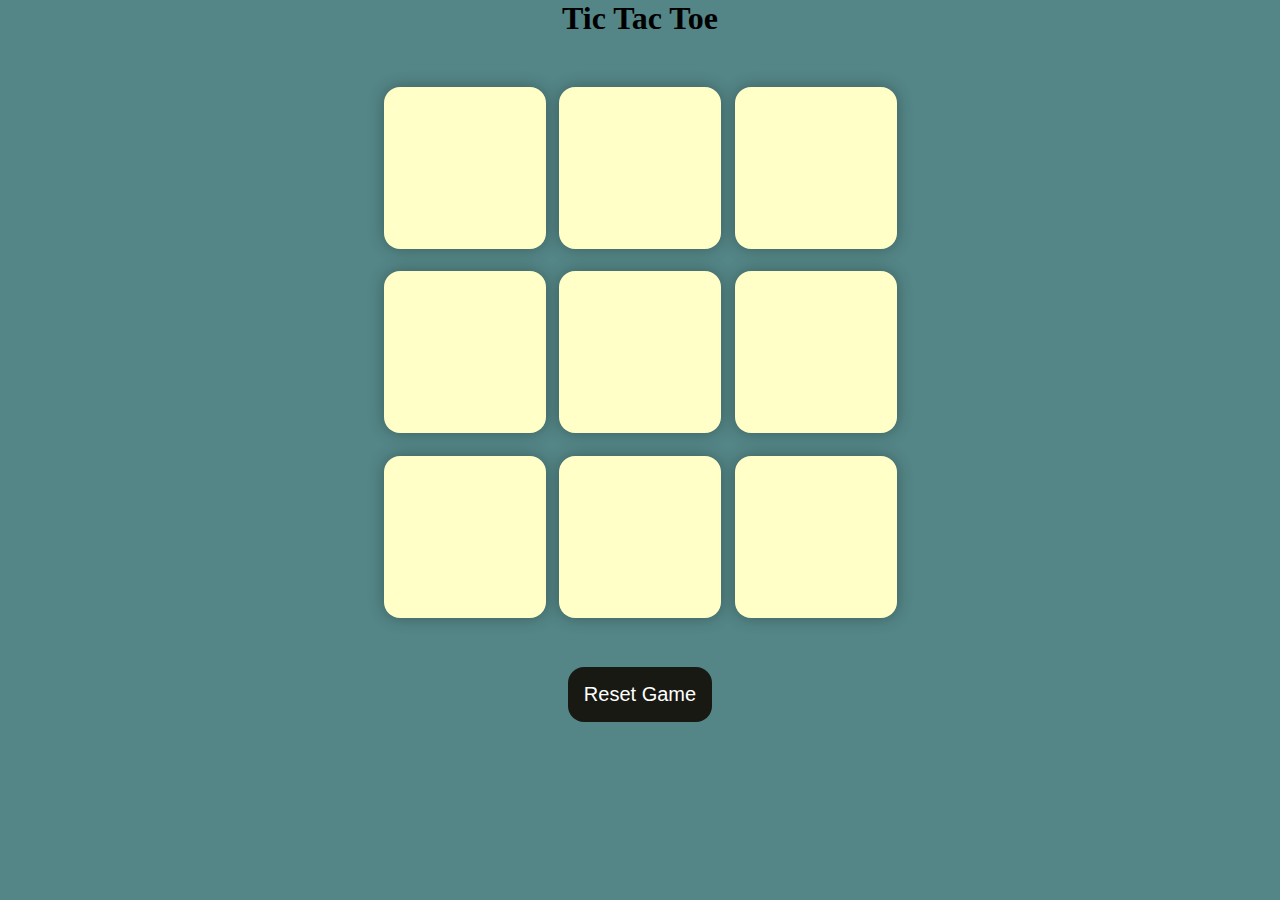
<file: project 1/index.html>
<!DOCTYPE html>
<html lang="en">
  <head>
    <meta charset="UTF-8" />
    <meta name="viewport" content="width=device-width, initial-scale=1.0" />
    <title>Tic-Tac-Toe Game</title>
    <link rel="stylesheet" href="style.css" />
  </head>
  <body>
    <div class="msg-container hide">
      <p id="msg">Winner</p>
      <button id="new-btn">New Game</button>
    </div>
    <main>
      <h1>Tic Tac Toe</h1>
      <div class="container">
        <div class="game">
          <button class="box"></button>
          <button class="box"></button>
          <button class="box"></button>
          <button class="box"></button>
          <button class="box"></button>
          <button class="box"></button>
          <button class="box"></button>
          <button class="box"></button>
          <button class="box"></button>
        </div>
      </div>
      <button id="reset-btn">Reset Game</button>
    </main>
    <script src="script.js"></script>
  </body>
</html>
</file>
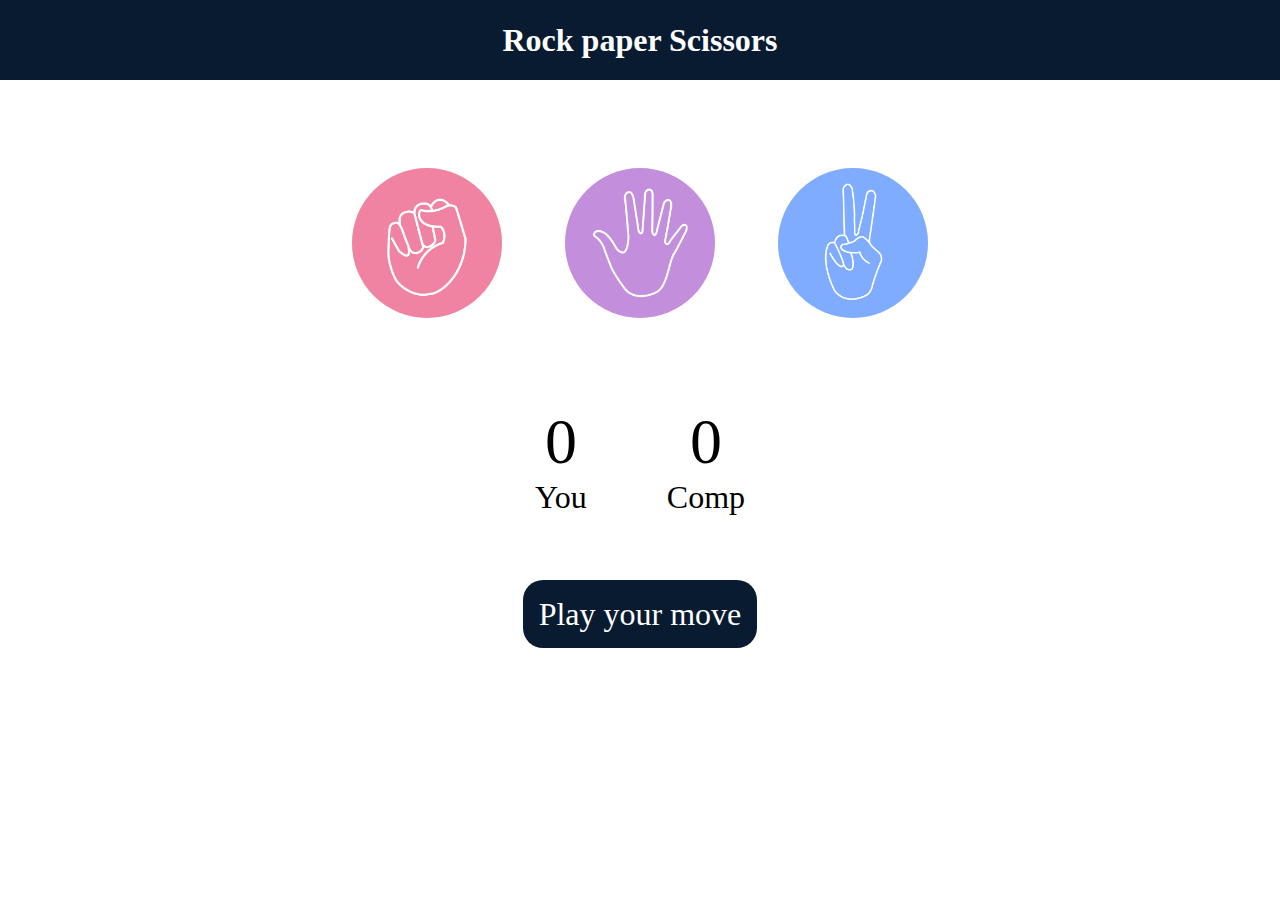
<file: project 2/index.html>
<!DOCTYPE html>
<html lang="en">

<head>
    <meta charset="UTF-8">
    <meta name="viewport" content="width=device-width, initial-scale=1.0">
    <title>Rock paper scissor game</title>
    <link rel="stylesheet" href="style.css">
</head>

<body>
    <h1>Rock paper Scissors</h1>
    <div class="choices">
        <div class="choice" id="rock">
            <img src="rock.png">
        </div>
        <div class="choice" id="paper">
            <img src="paper.png">
        </div>
        <div class="choice" id="scissors">
            <img src="scissors.png">
        </div>
    </div>

    <div class="score-board">
        <div class="score">
            <p id="user-score">0</p>
            <p>You</p>
        </div>
        <div class="score">
            <p id="comp-score">0</p>
            <p>Comp</p>
        </div>
    </div>

    <div class="msg-container">
        <p id="msg">Play your move</p>
    </div>
    <script src="script.js"></script>
</body>

</html>
</file>
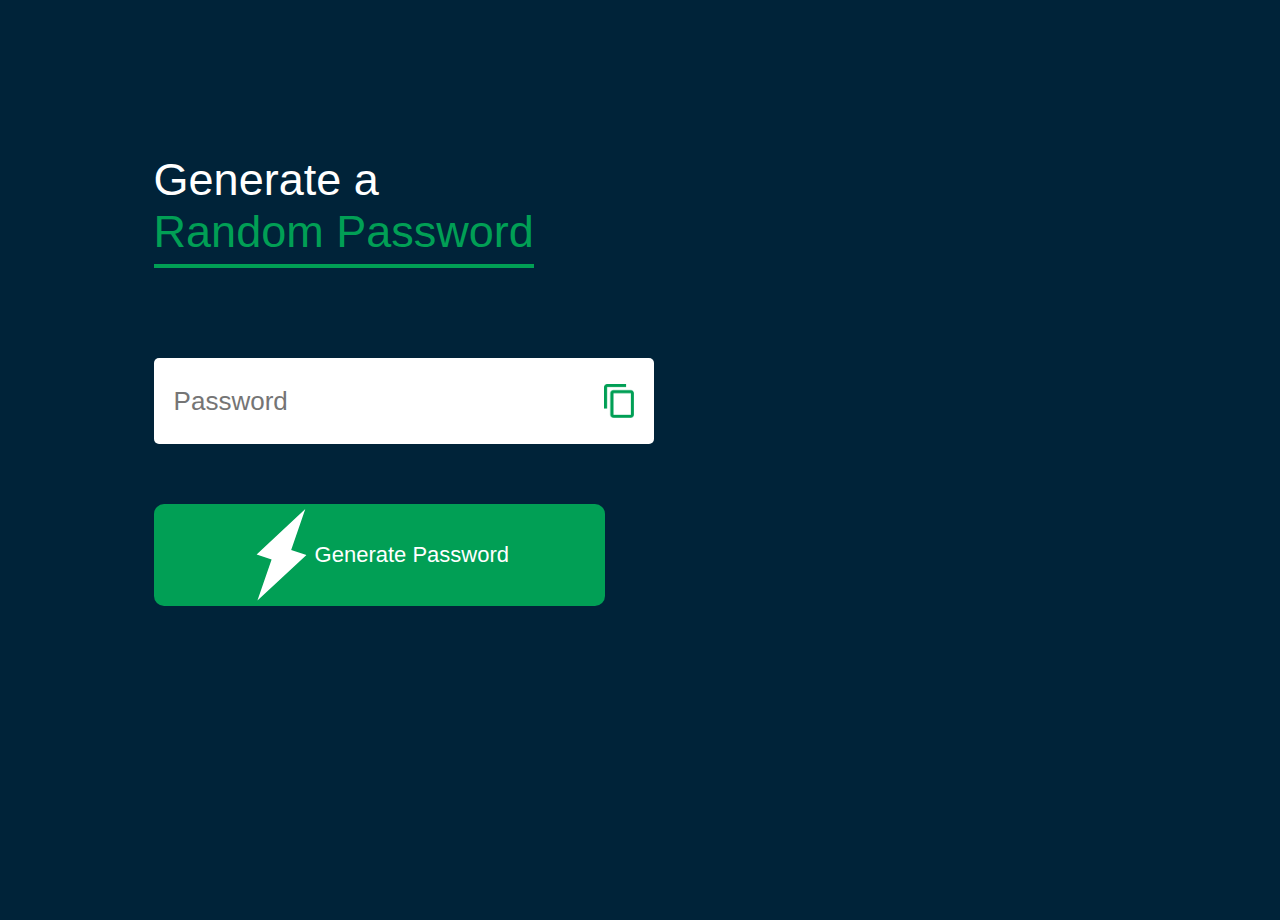
<file: project 3/index.html>
<!DOCTYPE html>
<html lang="en">
<head>
    <meta charset="UTF-8">
    <meta name="viewport" content="width=device-width, initial-scale=1.0">
    <title>Document</title>
    <link rel="stylesheet" href="style.css">
</head>
<body>
    <div class="container">
        <h1>Generate a <br><span>Random Password</span></h1>
        <div class="display">
            <input type="text" id="Password" placeholder="Password">
            <img src="images/copy.png" >
        </div>
        <button onclick="createPassword()"><img src="images/generate.png" >Generate Password</button>
    </div>
    <script>
        const passwordBox = document.getElementById("Password");
const lenght = 12;
const upperCase = "ABCDEFGHIJKLMNOPQRSTUVWXYZ";
const lowerCase = "abcdefghijklmnopqrstuvwxyz";
const number = "0123456789";
const symbol = "@#$%^&*()_+~|{}[]<>/-=";

const allChars = upperCase + lowerCase + number + symbol;

function createPassword(){
    let password = "";
    password += upperCase[Math.floor(Math.random() * upperCase.length)];
    password += lowerCase[Math.floor(Math.random() * lowerCase.length)];
    password += number[Math.floor(Math.random() * number.length)];
    password += symbol[Math.floor(Math.random() * symbol.length)];

    while(lenght > Password.lenght) {
        Password += allChars[Math.floor(Math.random() * allChars.length)];
    }

    PasswordBox.value = Password;
}
    </script>
</body>
</html>
</file>
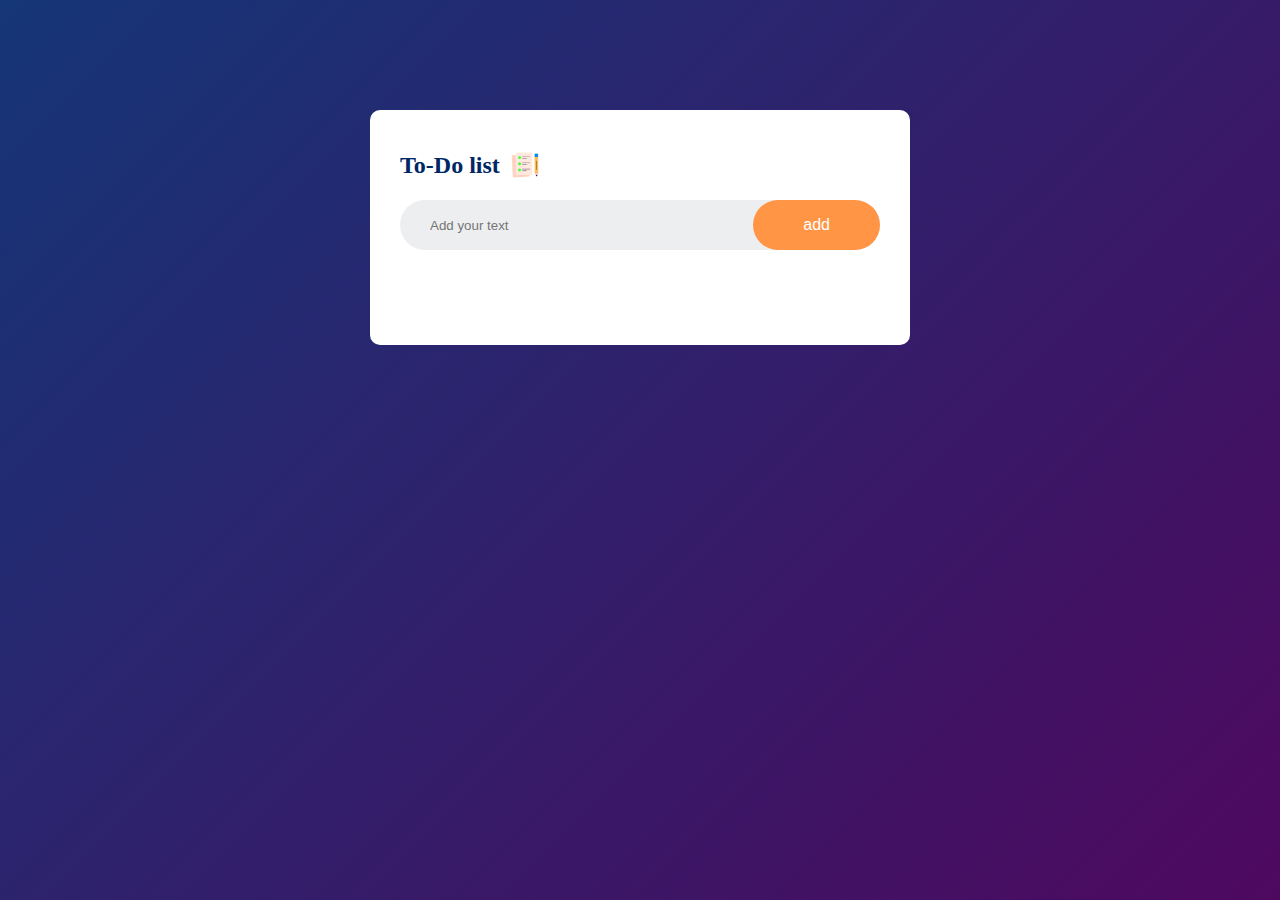
<file: to do list project 4/index.html>
<!DOCTYPE html>
<html lang="en">

<head>
    <meta charset="UTF-8">
    <meta name="viewport" content="width=device-width, initial-scale=1.0">
    <title>Document</title>
    <link rel="stylesheet" href="style.css">
    
</head>
<body>
    <div class="container">
        <div class="todo-app">
            <h2>To-Do list <img src="images/icon.png"></h2>
            <div class="row">

                <input type="text" id="input-box" 
                 placeholder="Add your text">
                <button>add</button>
            </div>
            <ul id="list-container">
                <!-- <li class="checked">Task 1</li>
                 <li>Task 2</li>
                 <li>Task 3</li> -->
            </ul>
        </div>
    </div>
   <script src="script.js"></script>
</body>
</html>
</file>
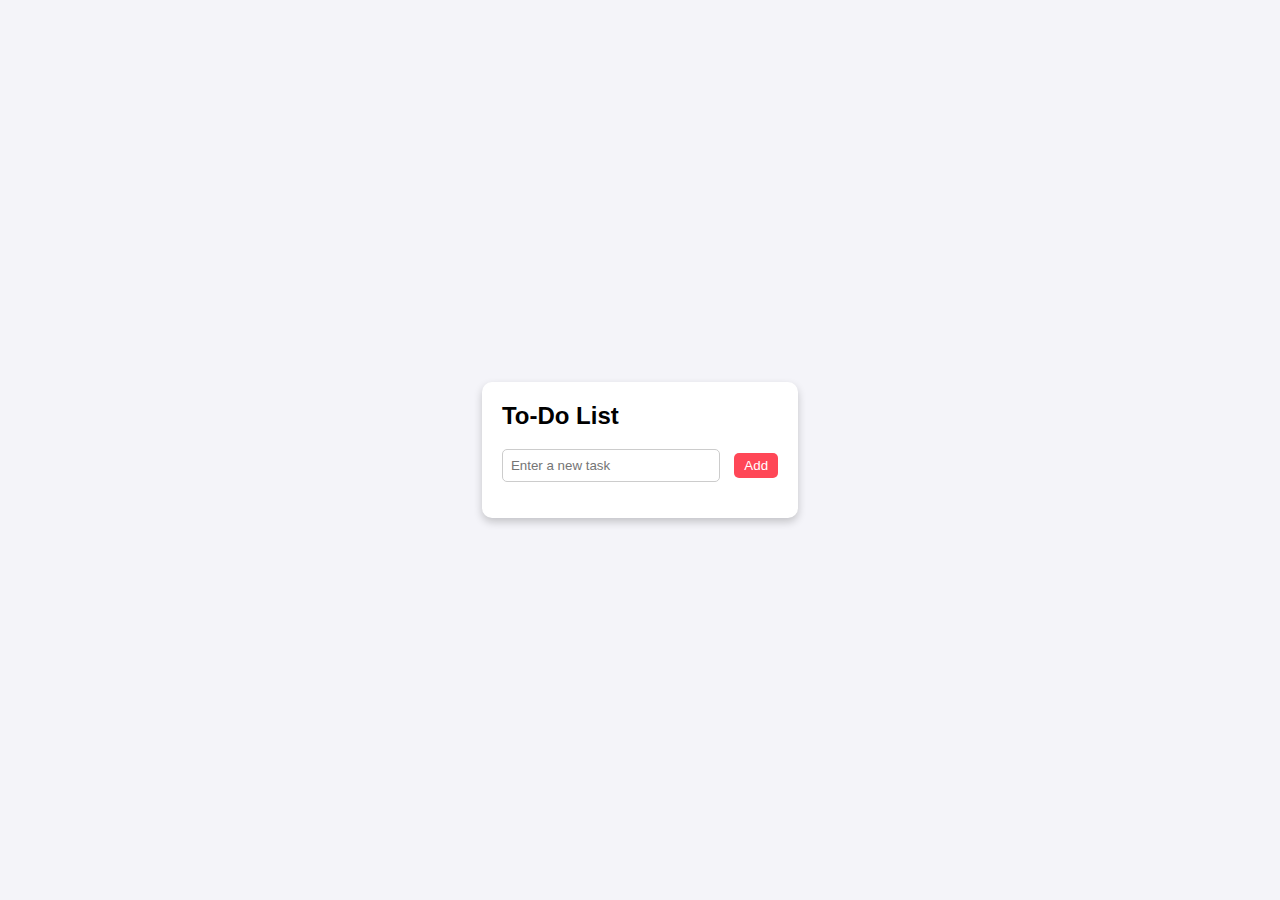
<file: to do list project 4/chat.html>
<!DOCTYPE html>
<html lang="en">

<head>
    <meta charset="UTF-8">
    <meta name="viewport" content="width=device-width, initial-scale=1.0">
    <title>To-Do List</title>
    <style>
        body {
            font-family: Arial, sans-serif;
            background-color: #f4f4f9;
            display: flex;
            justify-content: center;
            align-items: center;
            height: 100vh;
            margin: 0;
        }

        .container {
            background-color: #fff;
            padding: 20px;
            box-shadow: 0px 4px 8px rgba(0, 0, 0, 0.2);
            border-radius: 10px;
        }

        h2 {
            margin-top: 0;
        }

        ul {
            list-style-type: none;
            padding: 0;
        }

        li {
            background-color: #f0f0f0;
            padding: 8px;
            margin-bottom: 5px;
            display: flex;
            justify-content: space-between;
            align-items: center;
            border-radius: 5px;
        }

        button {
            background-color: #ff4757;
            border: none;
            color: white;
            padding: 5px 10px;
            cursor: pointer;
            border-radius: 5px;
        }

        button:hover {
            background-color: #e84118;
        }

        input {
            padding: 8px;
            width: 200px;
            margin-right: 10px;
            border: 1px solid #ccc;
            border-radius: 5px;
        }
    </style>
</head>
<body>
    <div class="container">
        <h2>To-Do List</h2>
        <input type="text" id="taskInput" placeholder="Enter a new task">
        <button onclick="addTask()">Add</button>
        <ul id="taskList"></ul>
    </div>

    <script>
        function addTask() {
            const taskInput = 
             document.getElementById('taskInput');
            const taskList = 
             document.getElementById('taskList');

            if (taskInput.value.trim() !== '') {
                const listItem = document.createElement('li');
                listItem.innerHTML = `${taskInput.value} <button 
                 onclick="deleteTask(this)">Delete</button>`;
                taskList.appendChild(listItem);
                taskInput.value = '';
            }
        }

        function deleteTask(button) {
            const listItem = button.parentElement;
            listItem.remove();
        }
    </script>
</body>

</html>
</file>
<file: project 1/style.css>
* {
    margin: 0;
    padding: 0;
  }
  
  body {
    background-color: #548687;
    text-align: center;
  }
  
  .container {
    height: 70vh;
    display: flex;
  
    justify-content: center;
    align-items: center;
  }
  
  .game {
    height: 60vmin;
    width: 60vmin;
    display: flex;
    flex-wrap: wrap;
    justify-content: center;
    align-items: center;
    gap: 1.5vmin;
  }
  
  .box {
    height: 18vmin;
    width: 18vmin;
    border-radius: 1rem;
    border: none;
    box-shadow: 0 0 1rem rgba(0, 0, 0, 0.3);
    font-size: 8vmin;
    color: #b0413e;
    background-color: #ffffc7;
  }
  
  #reset-btn {
    padding: 1rem;
    font-size: 1.25rem;
    background-color: #191913;
    color: #fff;
    border-radius: 1rem;
    border: none;
  }
  
  #new-btn {
    padding: 1rem;
    font-size: 1.25rem;
    background-color: #191913;
    color: #fff;
    border-radius: 1rem;
    border: none;
  }
  
  #msg {
    color: #ffffc7;
    font-size: 5vmin;
  }
  
  .msg-container {
    height: 100vmin;
    display: flex;
    justify-content: center;
    align-items: center;
    flex-direction: column;
    gap: 4rem;
  }
  
  .hide {
    display: none;
  }
</file>
<file: project 2/style.css>
* {
    margin: 0;
    padding: 0;
    text-align: center;
}

h1 {
    background-color: #081b31;
    color: #fff;
    height: 5rem;
    line-height: 5rem;

}

.choice {
    height: 165px;
    width: 165px;
    display: flex;
    border-radius: 50%;
    justify-content: center;
    align-items: center;
}

.choice:hover {
  background-color: #081b31;
    cursor: pointer;

}

img {
    height: 150px;
    width: 150px;
    object-fit: cover;
    border-radius: 50%;
}

.choices {
    display: flex;
    align-items: center;
    justify-content: center;
    gap: 3rem;
    margin-top: 5rem;
}

.score-board {
    display: flex;
    justify-content: center;
    align-items: center;
    font-size: 2rem;
    margin-top: 5rem;
    gap: 5rem;
}

#user-score, #comp-score {
    font-size: 4rem;
}

.msg-container {
margin-top: 5rem;
}

#msg {
    background-color: #081b31;
    color: #fff;
    font-size: 2rem;
    display: inline;
    padding: 1rem;
    border-radius: 20px;
    cursor: pointer;
}
</file>
<file: project 3/style.css>
*{
    margin: 0;
    padding: 0;
    font-family: 'Poppins', sans-serif;
    box-sizing: border-box;

}

body {
    background-color: #002339;
    color: #fff;
}

.container {
    margin: 12%;
    width: 90%;
    max-width: 500px;

}

.display {
    width: 100%;
    margin-top: 50%;
    background: #fff;
    display: flex;
    justify-content: space-between;
    align-items: center;
    margin-bottom: 70px;
    color: #333;
    padding: 26px 20px;
    border-radius: 5px;
    position: relative;
bottom: 150px;
    
}

.container h1 {
    font-size: 45px;
    font-weight: 500;
    /* display: flex;
    align-items: center;
    justify-content: center; */
}

.container h1 span {
    color: #019f55;
    border-bottom: 4px solid #019f55;
    padding-bottom: 7px;
}
.display img {
    width: 30px;
    cursor: pointer;
}

.display input {
    border: none;
    outline: none;
    font-size: 26px;
    
}

.container button {
    border: 0;
    outline: 0;
    background: #019f55;
    color: #fff;
    font-size: 22px;
    font-weight: 300;
    display: flex;
    align-items: center;
    justify-content: center;
    padding: 5px 96px;
    border-radius: 10px;
    cursor: pointer;
    
}
button {
    position: relative;
    bottom: 160px;
}
.container button:hover {
    background: #1da767;
}
</file>
<file: to do list project 4/style.css>
*{
    margin: 0;
    padding: 0;
    box-sizing: border-box;
    font-family: 'Poppins' sans-serif;
}

.container{
    width: 100%;
    min-height: 100vh;
    background: linear-gradient(135deg, #153677, #4e085f);
    padding: 10px;
}

.todo-app{
    width: 100%;
    max-width: 540px;
    background: #fff;
    margin: 100px auto 20px;
    padding: 40px 30px 70px;
    border-radius: 10px;
    
}

.todo-app h2{
    color: #002765;
    display: flex;
    align-items: center;
    margin-bottom: 20px;
   
}

.todo-app h2 img{
    width: 30px;
    margin-left: 10px;
}

.row{
   display: flex;
   align-items: center;
   justify-content: space-between;
   background: #edeef0;
   border-radius: 30px;
   padding-left: 20px;
   margin-bottom: 25px;
}

input{
   flex: 1;
   border: none;
   outline: none;
   background: transparent;
   padding: 10px;
   font-weight: 14px;
}

button{
    border: none;
    outline: none;
    padding: 16px 50px;
    background: #ff9545;
    border-radius: 40px;
    color: #fff;
    font-size: 16px;
    cursor: pointer;
}

ul li {
    list-style: none;
    font-size: 17px;

    padding: 12px 8px 12px 50px;
    user-select: none;
    cursor: pointer;
    position: relative;

}


ul li::before{
    content: '';
    position: absolute;
    height: 28px;
    width: 28px;
    border-radius: 50%;
    background-image: url(images/unchecked.png);
    background-size: cover;
    background-position: center;
    top: 8px;
    left: 12px;
}

ul li.checked{
    color: #555;
    text-decoration: line-through;
}

ul li .checked::before{
    background-image: url(images/checked.png);
}


ul li span {
    position: absolute;
    right: 0;
    top: 5px;
    width: 40px;
    height: 40px;
    font-size: 22px;
    color: #555;
    line-height: 40px;
    text-align: center;
}
</file>
